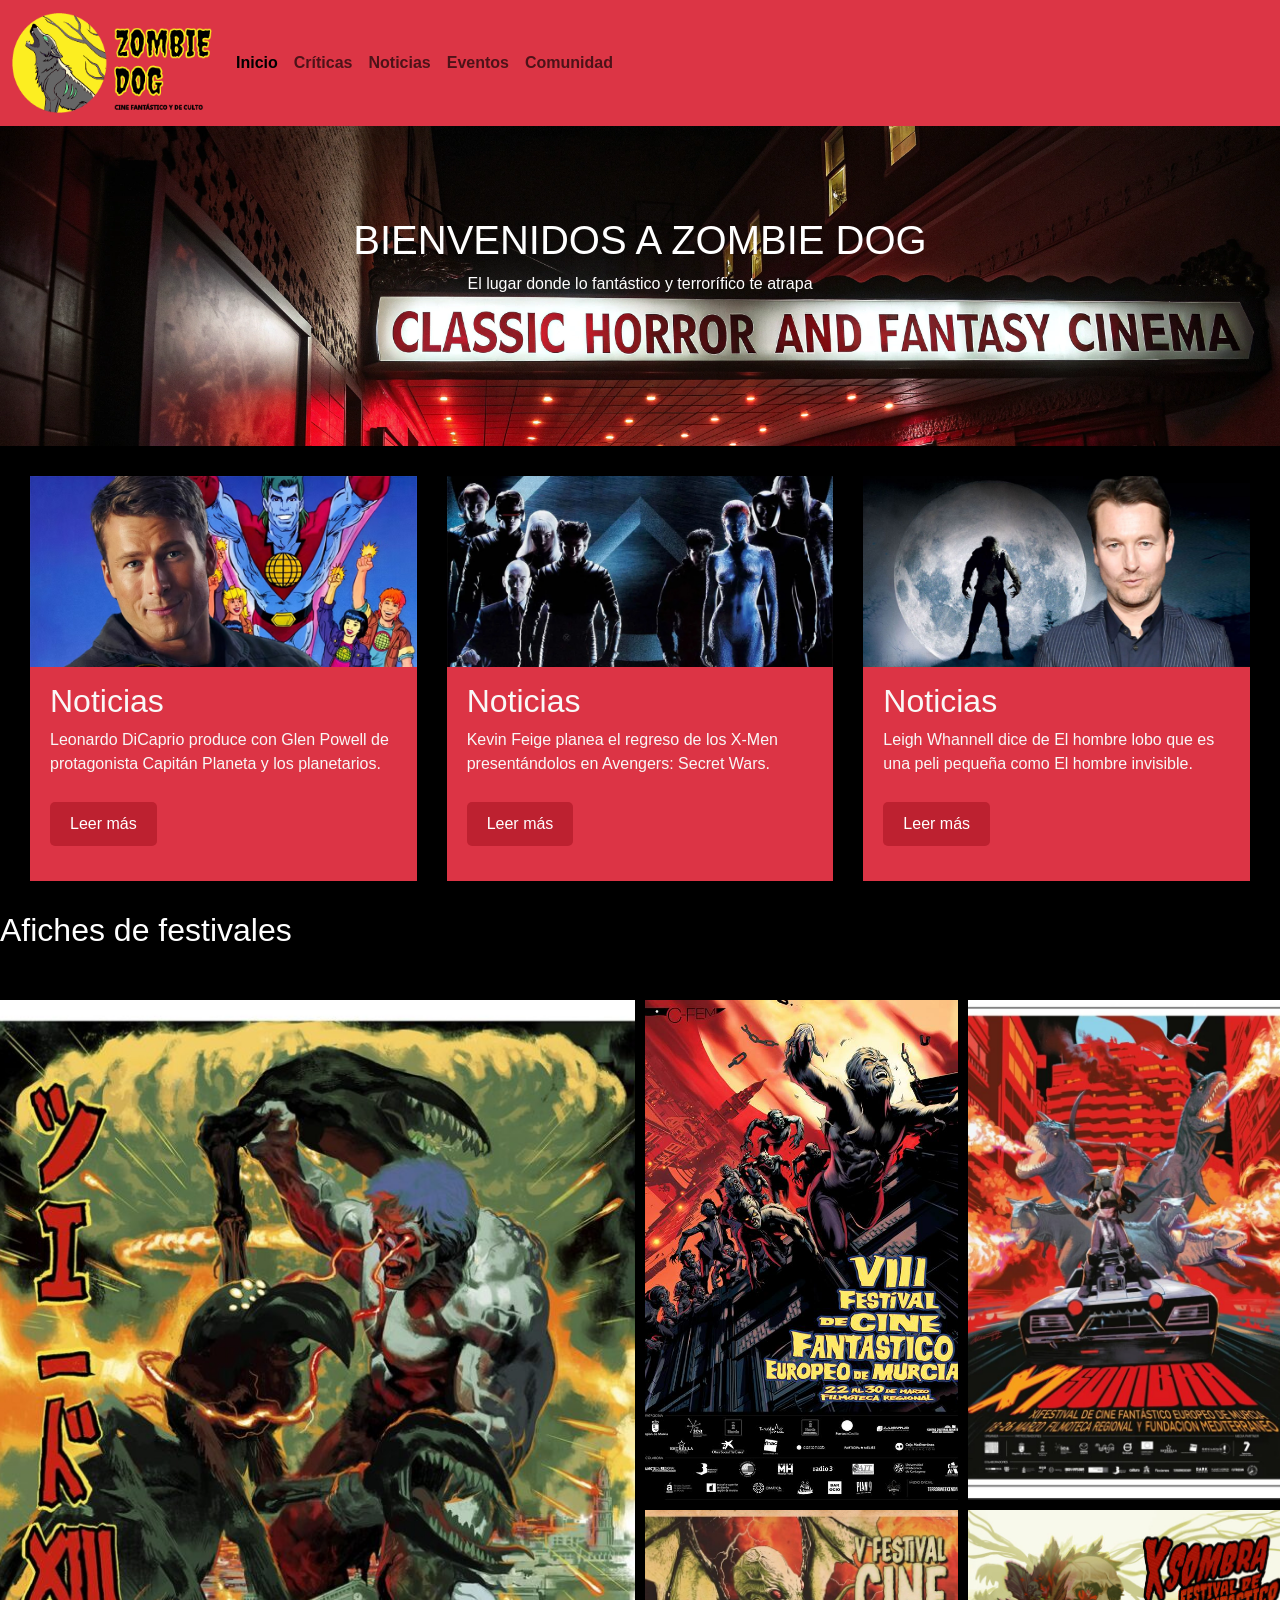
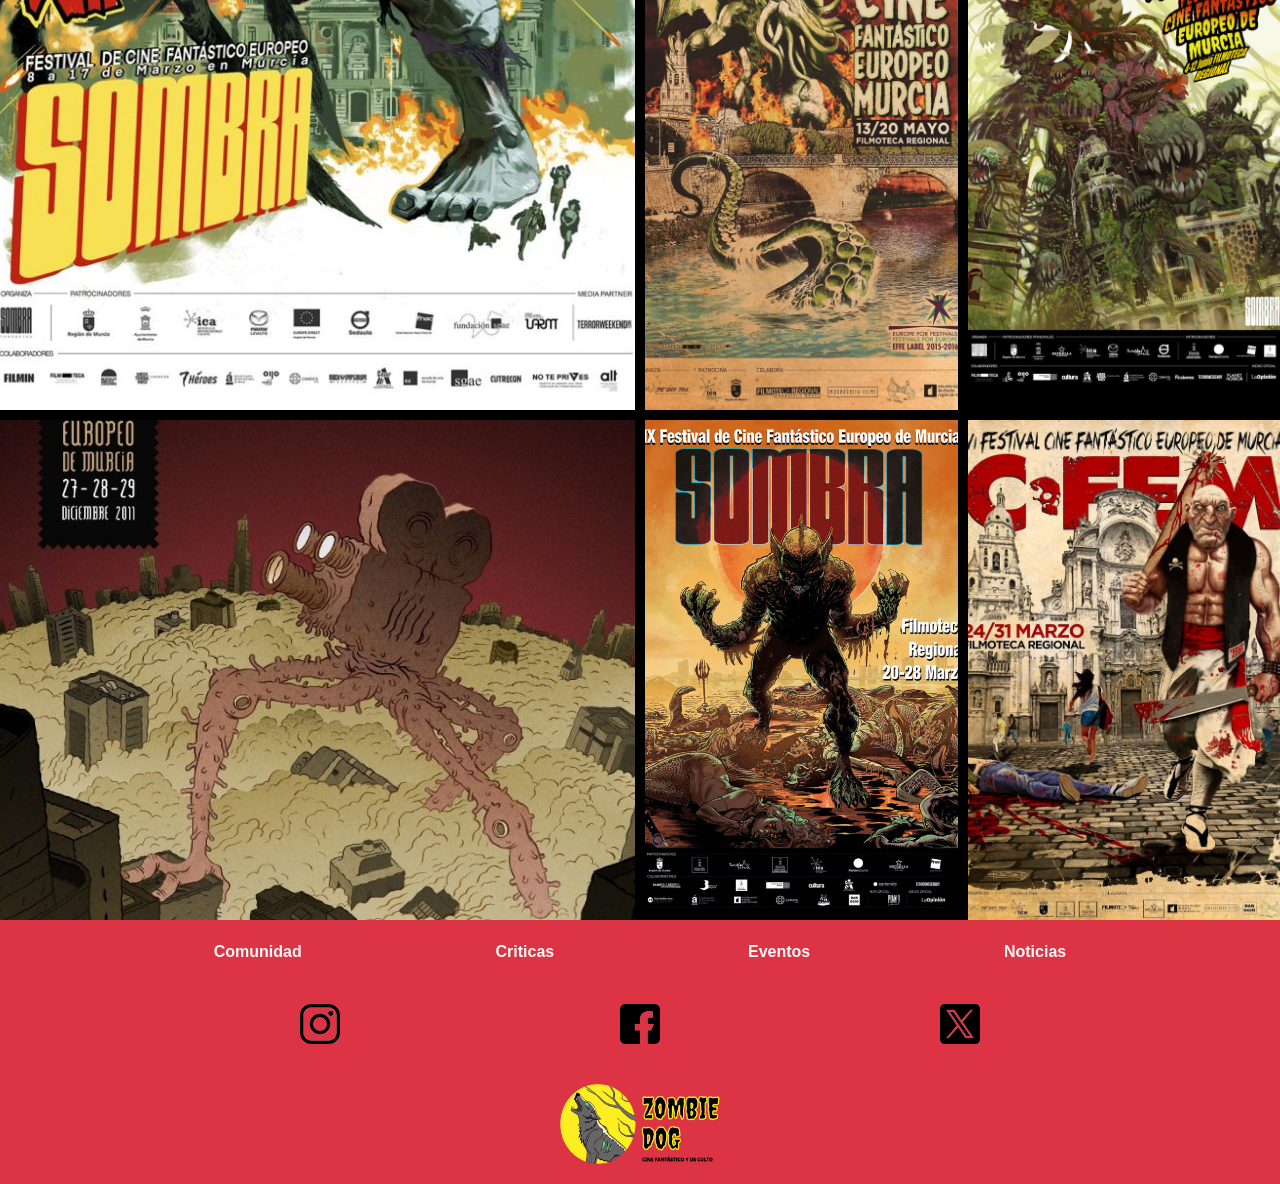
<file: index.html>
<!DOCTYPE html>
<html lang="en">
<head>
    <meta charset="UTF-8">
    <meta name="viewport" content="width=device-width, initial-scale=1.0">
    <meta name="description" content="Explora lo mejor del cine bizarro y de terror con análisis, curiosidades y reseñas de películas extremas, gore, exploitation y más. ¡Bienvenido al lado oscuro del cine!">
    <meta name="keywords" content="cine bizarro, cine de terror, películas extremas, cine gore, horror, exploitation, slasher, cine serie B, cine de culto, cine experimental, horror cósmico, películas perturbadoras, cine splatter, monstruos, cine de terror independiente">
    <title>zombie dog donde el cine te atrapa</title>
    <link rel="icon" href="./images/favicon.png" type="image/x-icon">
    <link href="https://cdn.jsdelivr.net/npm/bootstrap@5.3.3/dist/css/bootstrap.min.css" rel="stylesheet" integrity="sha384-QWTKZyjpPEjISv5WaRU9OFeRpok6YctnYmDr5pNlyT2bRjXh0JMhjY6hW+ALEwIH" crossorigin="anonymous">
    <link rel="stylesheet" href="./styles/styles.css">
</head>
<body>
    <header>
        <nav class="navbar navbar-expand-lg bg-danger">
            <div class="container-fluid">
            <a class="navbar-brand" href="#"><img src="./images/logo.png" alt="" class="logo"></a>
            <button class="navbar-toggler" type="button" data-bs-toggle="collapse" data-bs-target="#navbarSupportedContent"
                aria-controls="navbarSupportedContent" aria-expanded="false" aria-label="Toggle navigation">
                <span class="navbar-toggler-icon"></span>
            </button>
            <div class="collapse navbar-collapse" id="navbarSupportedContent">
                <ul class="navbar-nav me-auto mb-2 mb-lg-0">
                    <li class="nav-item">
                        <a class="nav-link active" aria-current="page" href="./index.html">Inicio</a>
                    </li>
                    <li class="nav-item">
                        <a class="nav-link" href="./pages/criticas.html">Críticas</a>
                    </li>
                    <li class="nav-item">
                        <a class="nav-link" href="./pages/noticias.html">Noticias</a>
                    </li>
                    <li class="nav-item">
                        <a class="nav-link" href="./pages/eventos.html">Eventos</a>
                    </li>
                    <li class="nav-item">
                        <a class="nav-link" href="./pages/comunidad.html">Comunidad</a>
                    </li>
                </ul>
            </div>
            </div>
            </nav>
    </header>
    <main>
        <section class="hero">
            <h1>BIENVENIDOS A ZOMBIE DOG</h1>
            <p>El lugar donde lo fantástico y terrorífico te atrapa</p>
        </section>
        <section class="tarjetas">
            <div class="targ">
                <img class="tarjeta-estreno" src="./images/captainplanet.jpg" alt="Noticias">
                <div class="informacion">
                    <h2 class="tarjeta-titulo">Noticias</h2>
                    <p class="tarjeta-texto">Leonardo DiCaprio produce con Glen Powell de protagonista Capitán Planeta
                        y los planetarios.</p>
                    <a href="./pages/noticias.html#ntc1">
                        <button class="tarjeta-boton">Leer más</button>
                    </a>
                </div>
            </div>

            <div class="targ">
                <img class="tarjeta-estreno" src="./images/xmen.jpg" alt="estrenos">
                <div class="informacion">
                    <h2 class="tarjeta-titulo">Noticias</h2>
                    <p class="tarjeta-texto">Kevin Feige planea el regreso de los X-Men presentándolos en Avengers:
                        Secret Wars.</p>
                    <a href="./pages/noticias.html#ntc2">
                        <button class="tarjeta-boton">Leer más</button>
                    </a>
                </div>
            </div>

            <div class="targ">
                <img class="tarjeta-estreno" src="./images/hombrelobo.jpg" alt="estrenos">
                <div class="informacion">
                    <h2 class="tarjeta-titulo">Noticias</h2>
                    <p class="tarjeta-texto">Leigh Whannell dice de El hombre lobo que es una peli pequeña como El
                        hombre invisible.</p>
                    <a href="./pages/noticias.html#ntc3">
                        <button class="tarjeta-boton">Leer más</button>
                    </a>
                </div>
            </div>
        </section>

        <section class="titulo-gal">
            <H2>Afiches de festivales</H2>
        </section>
        <section class="grid-container">
            <div class="grid-item img-1">
                <img src="./images/hormiga.jpg" alt="coliseo">
            </div>
            <div class="grid-item img-2">
                <img src="./images/lobos.jpg" alt="lobos">
            </div>
            <div class="grid-item img-3">
                <img src="./images/sombra.jpeg" alt="sombra">
            </div>
            <div class="grid-item img-4">
                <img src="./images/ktullu.jpg" alt="ktullu">
            </div>
            <div class="grid-item img-5">
                <img src="./images/planta.jpg" alt="planta">
            </div>
            <div class="grid-item img-6">
                <img src="./images/camara.jpg" alt="camara">
            </div>
            <div class="grid-item img-7">
                <img src="./images/reptil.jpg" alt="reptil">
            </div>
            <div class="grid-item img-8">
                <img src="./images/ogro.jpeg" alt="ogro">
            </div>
            </section>
    </main>
    <footer class="footer">
        <div class="footer-container">      
            <div class="footer-pages">
                <a href="./pages/comunidad.html">Comunidad</a>
                <a href="./pages/criticas.html">Criticas</a>
                <a href="./pages/eventos.html">Eventos</a>
                <a href="./pages/noticias.html">Noticias</a>
            </div>
            <div class="redes">
                <a href="https://www.instagram.com/" target="_blank"><img class="logoinsta" src="./images/instagram.png" alt="instagram"></a>
                <a href="https://www.facebook.com/" target="_blank"><img class="logoface" src="./images/face.png" alt="facebook"></a>
                <a href="https://x.com/" target="_blank"><img class="logotwit" src="./images/twitter.png" alt="X"></a>
            </div>
            <div class="footer-logo">
                <img class="logofooter" src="./images/logo.png" alt="logo zombie dog">
            </div>
        </div>
    </footer>
    <script src="https://cdn.jsdelivr.net/npm/bootstrap@5.3.3/dist/js/bootstrap.bundle.min.js" integrity="sha384-YvpcrYf0tY3lHB60NNkmXc5s9fDVZLESaAA55NDzOxhy9GkcIdslK1eN7N6jIeHz" crossorigin="anonymous"></script>   
</body>
</html>
</file>
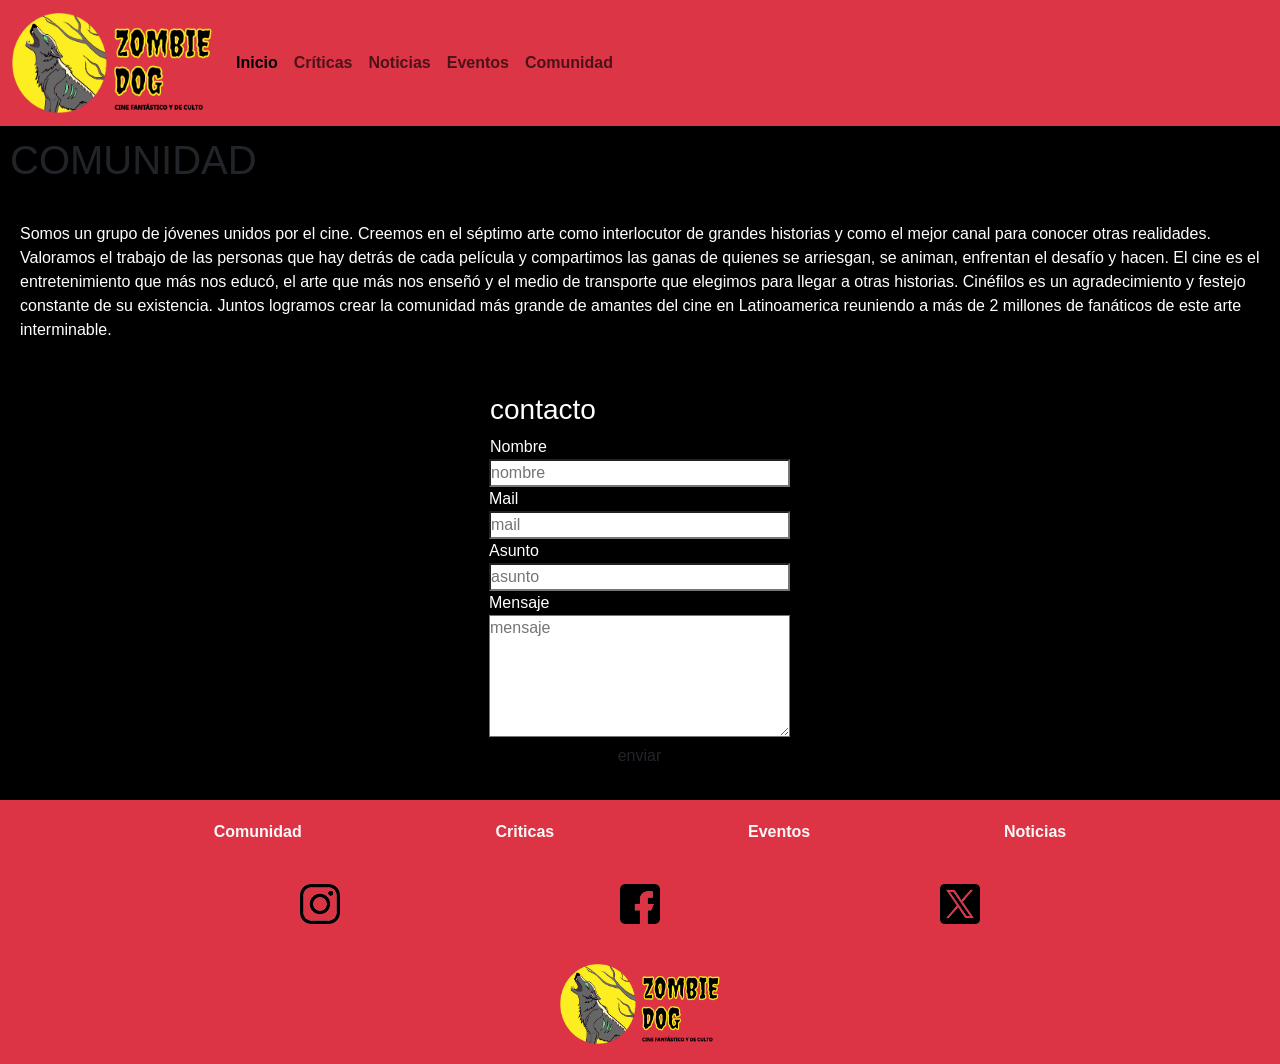
<file: pages/comunidad.html>
<!DOCTYPE html>
<html lang="en">
<head>
    <meta charset="UTF-8">
    <meta name="viewport" content="width=device-width, initial-scale=1.0">
    <meta name="description" content="Explora lo mejor del cine bizarro y de terror con análisis, curiosidades y reseñas de películas extremas, gore, exploitation y más. ¡Bienvenido al lado oscuro del cine!">
    <meta name="keywords" content="cine bizarro, cine de terror, películas extremas, cine gore, horror, exploitation, slasher, cine serie B, cine de culto, cine experimental, horror cósmico, películas perturbadoras, cine splatter, monstruos, cine de terror independiente">
    <title>zombie dog donde el cine te atrapa</title>
    <link rel="icon" href="../images/favicon.png" type="image/x-icon">
    <link href="https://cdn.jsdelivr.net/npm/bootstrap@5.3.3/dist/css/bootstrap.min.css" rel="stylesheet" integrity="sha384-QWTKZyjpPEjISv5WaRU9OFeRpok6YctnYmDr5pNlyT2bRjXh0JMhjY6hW+ALEwIH" crossorigin="anonymous">
    <link rel="stylesheet" href="../styles/styles.css">
</head>
<body>
    <header>
        <nav class="navbar navbar-expand-lg bg-danger">
            <div class="container-fluid">
            <a class="navbar-brand" href="#"><img src="../images/logo.png" alt="" class="logo"></a>
            <button class="navbar-toggler" type="button" data-bs-toggle="collapse" data-bs-target="#navbarSupportedContent"
                aria-controls="navbarSupportedContent" aria-expanded="false" aria-label="Toggle navigation">
                <span class="navbar-toggler-icon"></span>
            </button>
            <div class="collapse navbar-collapse" id="navbarSupportedContent">
                <ul class="navbar-nav me-auto mb-2 mb-lg-0">
                    <li class="nav-item">
                        <a class="nav-link active" aria-current="page" href="../index.html">Inicio</a>
                    </li>
                    <li class="nav-item">
                        <a class="nav-link" href="../pages/criticas.html">Críticas</a>
                    </li>
                    <li class="nav-item">
                        <a class="nav-link" href="../pages/noticias.html">Noticias</a>
                    </li>
                    <li class="nav-item">
                        <a class="nav-link" href="../pages/eventos.html">Eventos</a>
                    </li>
                    <li class="nav-item">
                        <a class="nav-link" href="../pages/comunidad.html">Comunidad</a>
                    </li>
            </div>
            </div>
            </nav>
    </header>
    <main>
        <section class="titulo-comunidad">
            <h1>COMUNIDAD</h1>
        </section>
        <section class="parrafo-comunidad">
            <p>Somos un grupo de jóvenes unidos por el cine.

                Creemos en el séptimo arte como interlocutor de grandes historias y como el mejor canal para conocer otras realidades. Valoramos el trabajo de las personas que hay detrás de cada película y compartimos las ganas de quienes se arriesgan, se animan, enfrentan el desafío y hacen.
                
                El cine es el entretenimiento que más nos educó, el arte que más nos enseñó y el medio de transporte que elegimos para llegar a otras historias.
                
                Cinéfilos es un agradecimiento y festejo constante de su existencia. Juntos logramos crear la comunidad más grande de amantes del cine en Latinoamerica reuniendo a más de 2 millones de fanáticos de este arte interminable.</p>
        </section>
        <section class="form-container">
            <div class="form">
                <form>
                    <h3>contacto</h3>
                    <div class="input-group">
                        <label for="Name">Nombre</label>
                        <input type="text" name="name" id="name" placeholder="nombre">
                        <label for="Mail">Mail</label>
                        <input type="mail" name="mail" id="mail" placeholder="mail">
                        <label for="Asunto">Asunto</label>
                        <input type="asunto" name="asunto" id="asunto" placeholder="asunto">
                        <label for="message">Mensaje</label>
                        <textarea name="message" id="message" cols="30" rows="5" placeholder="mensaje"></textarea>
                        <input class="btn" type="submit" value="enviar">
                    </div>
                </form>
            </div>
        </section>
        
    </main>
    <footer class="footer">
        <div class="footer-container">      
            <div class="footer-pages">
                <a href="../pages/comunidad.html">Comunidad</a>
                <a href="../pages/criticas.html">Criticas</a>
                <a href="../pages/eventos.html">Eventos</a>
                <a href="../pages/noticias.html">Noticias</a>
            </div>
            <div class="redes">
                <a href="https://www.instagram.com/" target="_blank"><img class="logoinsta" src="../images/instagram.png" alt="instagram"></a>
                <a href="https://www.facebook.com/" target="_blank"><img class="logoface" src="../images/face.png" alt="facebook"></a>
                <a href="https://x.com/" target="_blank"><img class="logotwit" src="../images/twitter.png" alt="X"></a>
            </div>
            <div class="footer-logo">
                <img class="logofooter" src="../images/logo.png" alt="logo zombie dog">
            </div>
        </div>
    </footer>
    <script src="https://cdn.jsdelivr.net/npm/bootstrap@5.3.3/dist/js/bootstrap.bundle.min.js" integrity="sha384-YvpcrYf0tY3lHB60NNkmXc5s9fDVZLESaAA55NDzOxhy9GkcIdslK1eN7N6jIeHz" crossorigin="anonymous"></script>
</body>
</html>
</file>
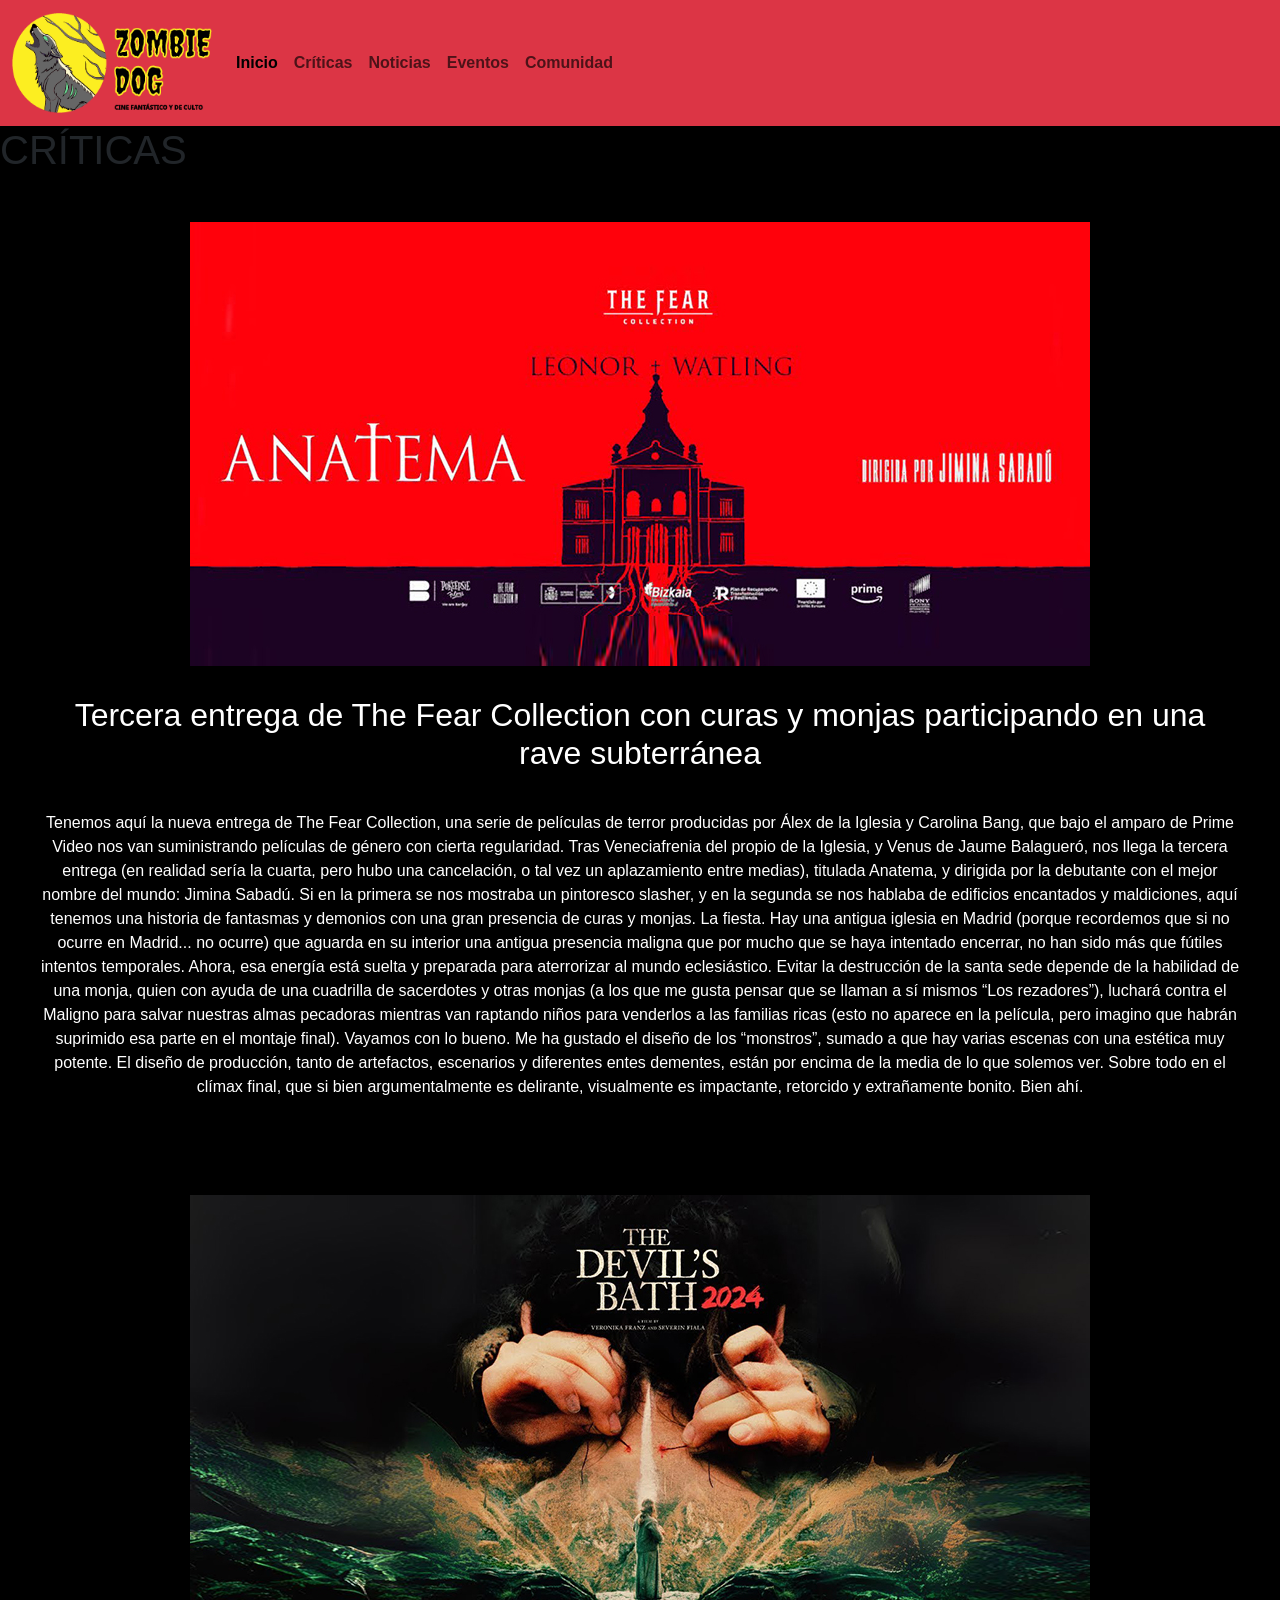
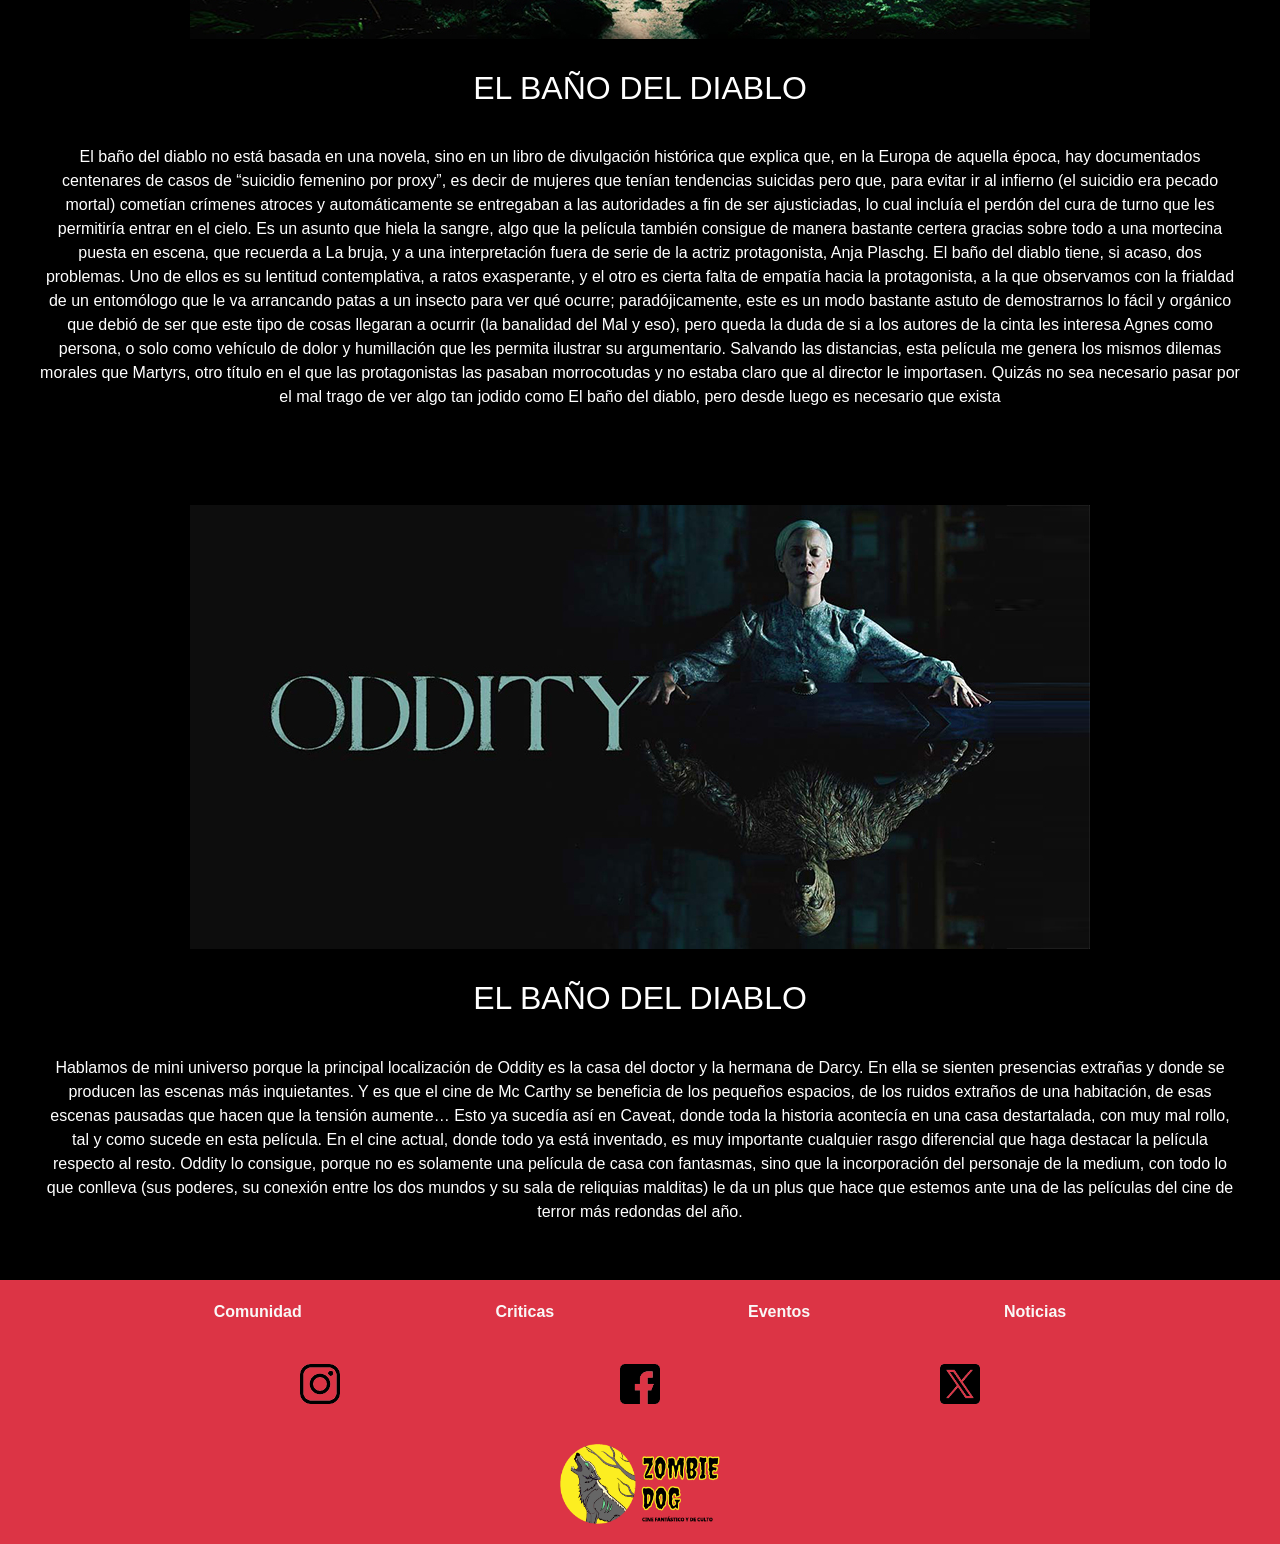
<file: pages/criticas.html>
<!DOCTYPE html>
<html lang="en">
<head>
    <meta charset="UTF-8">
    <meta name="viewport" content="width=device-width, initial-scale=1.0">
    <meta name="description" content="Explora lo mejor del cine bizarro y de terror con análisis, curiosidades y reseñas de películas extremas, gore, exploitation y más. ¡Bienvenido al lado oscuro del cine!">
    <meta name="keywords" content="cine bizarro, cine de terror, películas extremas, cine gore, horror, exploitation, slasher, cine serie B, cine de culto, cine experimental, horror cósmico, películas perturbadoras, cine splatter, monstruos, cine de terror independiente">
    <title>zombie dog donde el cine te atrapa</title>
    <link rel="icon" href="../images/favicon.png" type="image/x-icon">
    <link href="https://cdn.jsdelivr.net/npm/bootstrap@5.3.3/dist/css/bootstrap.min.css" rel="stylesheet" integrity="sha384-QWTKZyjpPEjISv5WaRU9OFeRpok6YctnYmDr5pNlyT2bRjXh0JMhjY6hW+ALEwIH" crossorigin="anonymous">
    <link rel="stylesheet" href="../styles/styles.css">
</head>
<body>
    <header>
        <nav class="navbar navbar-expand-lg bg-danger">
            <div class="container-fluid">
            <a class="navbar-brand" href="#"><img src="../images/logo.png" alt="" class="logo"></a>
            <button class="navbar-toggler" type="button" data-bs-toggle="collapse" data-bs-target="#navbarSupportedContent"
                aria-controls="navbarSupportedContent" aria-expanded="false" aria-label="Toggle navigation">
                <span class="navbar-toggler-icon"></span>
            </button>
            <div class="collapse navbar-collapse" id="navbarSupportedContent">
                <ul class="navbar-nav me-auto mb-2 mb-lg-0">
                    <li class="nav-item">
                        <a class="nav-link active" aria-current="page" href="../index.html">Inicio</a>
                    </li>
                    <li class="nav-item">
                        <a class="nav-link" href="./pages/criticas.html">Críticas</a>
                    </li>
                    <li class="nav-item">
                        <a class="nav-link" href="../pages/noticias.html">Noticias</a>
                    </li>
                    <li class="nav-item">
                        <a class="nav-link" href="../pages/eventos.html">Eventos</a>
                    </li>
                    <li class="nav-item">
                        <a class="nav-link" href="../pages/comunidad.html">Comunidad</a>
                    </li>
            </div>
            </div>
            </nav>
    </header>
    <main>
        <h1>CRÍTICAS</h1>
        <section class="anatema">
            <div>
                <img class="img-anatema" src="../images/anatema.jpg" alt="anatema">
                <h2 class="titulo-anatema">Tercera entrega de The Fear Collection con curas y monjas participando en una rave subterránea</h2>
                <p>Tenemos aquí la nueva entrega de The Fear Collection, una serie de películas de terror producidas por Álex de la Iglesia y Carolina Bang, que bajo el amparo de Prime Video nos van suministrando películas de género con cierta regularidad. Tras Veneciafrenia del propio de la Iglesia, y Venus de Jaume Balagueró, nos llega la tercera entrega (en realidad sería la cuarta, pero hubo una cancelación, o tal vez un aplazamiento entre medias), titulada Anatema, y dirigida por la debutante con el mejor nombre del mundo: Jimina Sabadú. Si en la primera se nos mostraba un pintoresco slasher, y en la segunda se nos hablaba de edificios encantados y maldiciones, aquí tenemos una historia de fantasmas y demonios con una gran presencia de curas y monjas. La fiesta.

                Hay una antigua iglesia en Madrid (porque recordemos que si no ocurre en Madrid... no ocurre) que aguarda en su interior una antigua presencia maligna que por mucho que se haya intentado encerrar, no han sido más que fútiles intentos temporales. Ahora, esa energía está suelta y preparada para aterrorizar al mundo eclesiástico. Evitar la destrucción de la santa sede depende de la habilidad de una monja, quien con ayuda de una cuadrilla de sacerdotes y otras monjas (a los que me gusta pensar que se llaman a sí mismos “Los rezadores”), luchará contra el Maligno para salvar nuestras almas pecadoras mientras van raptando niños para venderlos a las familias ricas (esto no aparece en la película, pero imagino que habrán suprimido esa parte en el montaje final).
                
                Vayamos con lo bueno. Me ha gustado el diseño de los “monstros”, sumado a que hay varias escenas con una estética muy potente. El diseño de producción, tanto de artefactos, escenarios y diferentes entes dementes, están por encima de la media de lo que solemos ver. Sobre todo en el clímax final, que si bien argumentalmente es delirante, visualmente es impactante, retorcido y extrañamente bonito. Bien ahí.</p>
            </div>
        </section>
        <section class="devil-bath">
            <div>
                <img src="../images/bañodiablo.jpg" alt="devil-bath">
                <h2 class="titulo-devil">EL BAÑO DEL DIABLO</h2>
                <p>El baño del diablo no está basada en una novela, sino en un libro de divulgación histórica que explica que, en la Europa de aquella época, hay documentados centenares de casos de “suicidio femenino por proxy”, es decir de mujeres que tenían tendencias suicidas pero que, para evitar ir al infierno (el suicidio era pecado mortal) cometían crímenes atroces y automáticamente se entregaban a las autoridades a fin de ser ajusticiadas, lo cual incluía el perdón del cura de turno que les permitiría entrar en el cielo. Es un asunto que hiela la sangre, algo que la película también consigue de manera bastante certera gracias sobre todo a una mortecina puesta en escena, que recuerda a La bruja, y a una interpretación fuera de serie de la actriz protagonista, Anja Plaschg.

                El baño del diablo tiene, si acaso, dos problemas. Uno de ellos es su lentitud contemplativa, a ratos exasperante, y el otro es cierta falta de empatía hacia la protagonista, a la que observamos con la frialdad de un entomólogo que le va arrancando patas a un insecto para ver qué ocurre; paradójicamente, este es un modo bastante astuto de demostrarnos lo fácil y orgánico que debió de ser que este tipo de cosas llegaran a ocurrir (la banalidad del Mal y eso), pero queda la duda de si a los autores de la cinta les interesa Agnes como persona, o solo como vehículo de dolor y humillación que les permita ilustrar su argumentario. Salvando las distancias, esta película me genera los mismos dilemas morales que Martyrs, otro título en el que las protagonistas las pasaban morrocotudas y no estaba claro que al director le importasen. Quizás no sea necesario pasar por el mal trago de ver algo tan jodido como El baño del diablo, pero desde luego es necesario que exista</p>
            </div>
        </section>
        <section class="oddity">
            <div>
                <img src="../images/oddity.jpg" alt="oddity">
                <h2 class="titulo-oddity">EL BAÑO DEL DIABLO</h2>
                <p>Hablamos de mini universo porque la principal localización de Oddity es la casa del doctor y la hermana de Darcy. En ella se sienten presencias extrañas y donde se producen las escenas más inquietantes. Y es que el cine de Mc Carthy se beneficia de los pequeños espacios, de los ruidos extraños de una habitación, de esas escenas pausadas que hacen que la tensión aumente… Esto ya sucedía así en Caveat, donde toda la historia acontecía en una casa destartalada, con muy mal rollo, tal y como sucede en esta película.

                    En el cine actual, donde todo ya está inventado, es muy importante cualquier rasgo diferencial que haga destacar la película respecto al resto. Oddity lo consigue, porque no es solamente una película de casa con fantasmas, sino que la incorporación del personaje de la medium, con todo lo que conlleva (sus poderes, su conexión entre los dos mundos y su sala de reliquias malditas) le da un plus que hace que estemos ante una de las películas del cine de terror más redondas del año.</p>
            </div>
        </section>
        
        
    </main>
    <footer class="footer">
        <div class="footer-container">      
            <div class="footer-pages">
                <a href="">Comunidad</a>
                <a href="">Criticas</a>
                <a href="">Eventos</a>
                <a href="">Noticias</a>
            </div>
            <div class="redes">
                <a href="https://www.instagram.com/" target="_blank"><img class="logoinsta" src="../images/instagram.png" alt="instagram"></a>
                <a href="https://www.facebook.com/" target="_blank"><img class="logoface" src="../images/face.png" alt="facebook"></a>
                <a href="https://x.com/" target="_blank"><img class="logotwit" src="../images/twitter.png" alt="X"></a>
            </div>
            <div class="footer-logo">
                <img class="logofooter" src="../images/logo.png" alt="logo zombie dog">
            </div>
        </div>
    </footer>
    <script src="https://cdn.jsdelivr.net/npm/bootstrap@5.3.3/dist/js/bootstrap.bundle.min.js" integrity="sha384-YvpcrYf0tY3lHB60NNkmXc5s9fDVZLESaAA55NDzOxhy9GkcIdslK1eN7N6jIeHz" crossorigin="anonymous"></script>
</body>
</html>
</file>
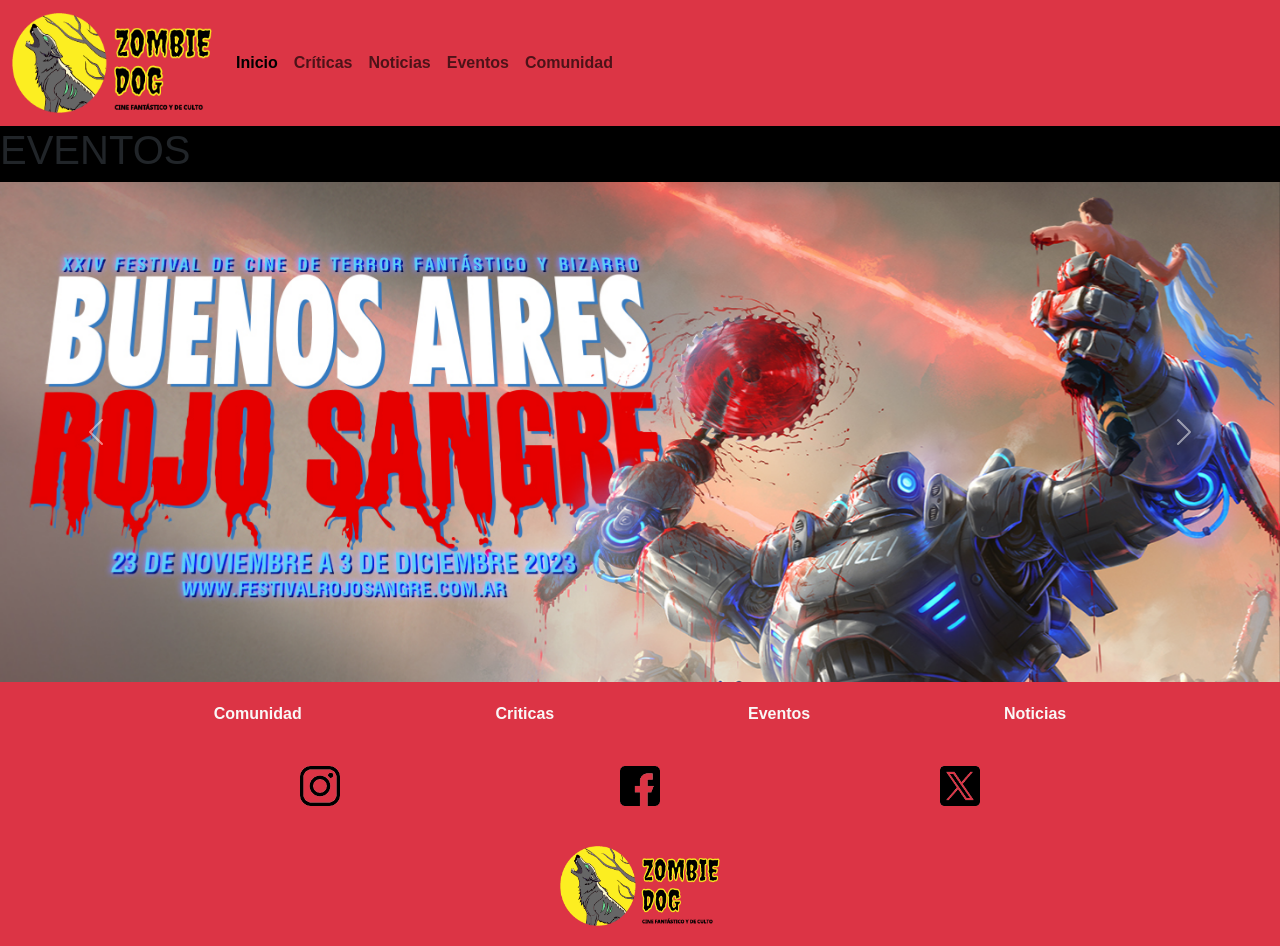
<file: pages/eventos.html>
<!DOCTYPE html>
<html lang="en">
<head>
    <meta charset="UTF-8">
    <meta name="viewport" content="width=device-width, initial-scale=1.0">
    <meta name="description" content="Explora lo mejor del cine bizarro y de terror con análisis, curiosidades y reseñas de películas extremas, gore, exploitation y más. ¡Bienvenido al lado oscuro del cine!">
    <meta name="keywords" content="cine bizarro, cine de terror, películas extremas, cine gore, horror, exploitation, slasher, cine serie B, cine de culto, cine experimental, horror cósmico, películas perturbadoras, cine splatter, monstruos, cine de terror independiente">
    <title>zombie dog donde el cine te atrapa</title>
    <link rel="icon" href="../images/favicon.png" type="image/x-icon">
    <link href="https://cdn.jsdelivr.net/npm/bootstrap@5.3.3/dist/css/bootstrap.min.css" rel="stylesheet" integrity="sha384-QWTKZyjpPEjISv5WaRU9OFeRpok6YctnYmDr5pNlyT2bRjXh0JMhjY6hW+ALEwIH" crossorigin="anonymous">
    <link rel="stylesheet" href="../styles/styles.css">
</head>
<body>
    <header>
        <nav class="navbar navbar-expand-lg bg-danger">
            <div class="container-fluid">
            <a class="navbar-brand" href="#"><img src="../images/logo.png" alt="" class="logo"></a>
            <button class="navbar-toggler" type="button" data-bs-toggle="collapse" data-bs-target="#navbarSupportedContent"
                aria-controls="navbarSupportedContent" aria-expanded="false" aria-label="Toggle navigation">
                <span class="navbar-toggler-icon"></span>
            </button>
            <div class="collapse navbar-collapse" id="navbarSupportedContent">
                <ul class="navbar-nav me-auto mb-2 mb-lg-0">
                    <li class="nav-item">
                        <a class="nav-link active" aria-current="page" href="../index.html">Inicio</a>
                    </li>
                    <li class="nav-item">
                        <a class="nav-link" href="../pages/criticas.html">Críticas</a>
                    </li>
                    <li class="nav-item">
                        <a class="nav-link" href="../pages/noticias.html">Noticias</a>
                    </li>
                    <li class="nav-item">
                        <a class="nav-link" href="../pages/eventos.html">Eventos</a>
                    </li>
                    <li class="nav-item">
                        <a class="nav-link" href="../pages/comunidad.html">Comunidad</a>
                    </li>
            </div>
            </div>
            </nav>
    </header>
    <main>
        <section>
            <h1>EVENTOS</h1>
            <div id="carouselExample" class="carousel slide">
                <div class="carousel-inner">
                <div class="carousel-item active">
                    <img src="../images/bannerbsas1.jpg" class="d-block w-100" alt="bsas-rojo">
                </div>
                <div class="carousel-item">
                    <img src="../images/bannertanque.jpg" class="d-block w-100" alt="banner-tanque">
                </div>
                <div class="carousel-item">
                    <img src="../images/bannervista.jpg" class="d-block w-100" alt="banner-vista">
                </div>
                </div>
                <button class="carousel-control-prev" type="button" data-bs-target="#carouselExample" data-bs-slide="prev">
                    <span class="carousel-control-prev-icon" aria-hidden="true"></span>
                    <span class="visually-hidden">Previous</span>
                </button>
                <button class="carousel-control-next" type="button" data-bs-target="#carouselExample" data-bs-slide="next">
                    <span class="carousel-control-next-icon" aria-hidden="true"></span>
                    <span class="visually-hidden">Next</span>
                </button>
                </div>
        </section>
    </main>
    <footer class="footer">
        <div class="footer-container">      
            <div class="footer-pages">
                <a href="">Comunidad</a>
                <a href="">Criticas</a>
                <a href="">Eventos</a>
                <a href="">Noticias</a>
            </div>
            <div class="redes">
                <a href="https://www.instagram.com/" target="_blank"><img class="logoinsta" src="../images/instagram.png" alt="instagram"></a>
                <a href="https://www.facebook.com/" target="_blank"><img class="logoface" src="../images/face.png" alt="facebook"></a>
                <a href="https://x.com/" target="_blank"><img class="logotwit" src="../images/twitter.png" alt="X"></a>
            </div>
            <div class="footer-logo">
                <img class="logofooter" src="../images/logo.png" alt="logo zombie dog">
            </div>
        </div>
    </footer>
    <script src="https://cdn.jsdelivr.net/npm/bootstrap@5.3.3/dist/js/bootstrap.bundle.min.js" integrity="sha384-YvpcrYf0tY3lHB60NNkmXc5s9fDVZLESaAA55NDzOxhy9GkcIdslK1eN7N6jIeHz" crossorigin="anonymous"></script>
</body>
</html>
</file>
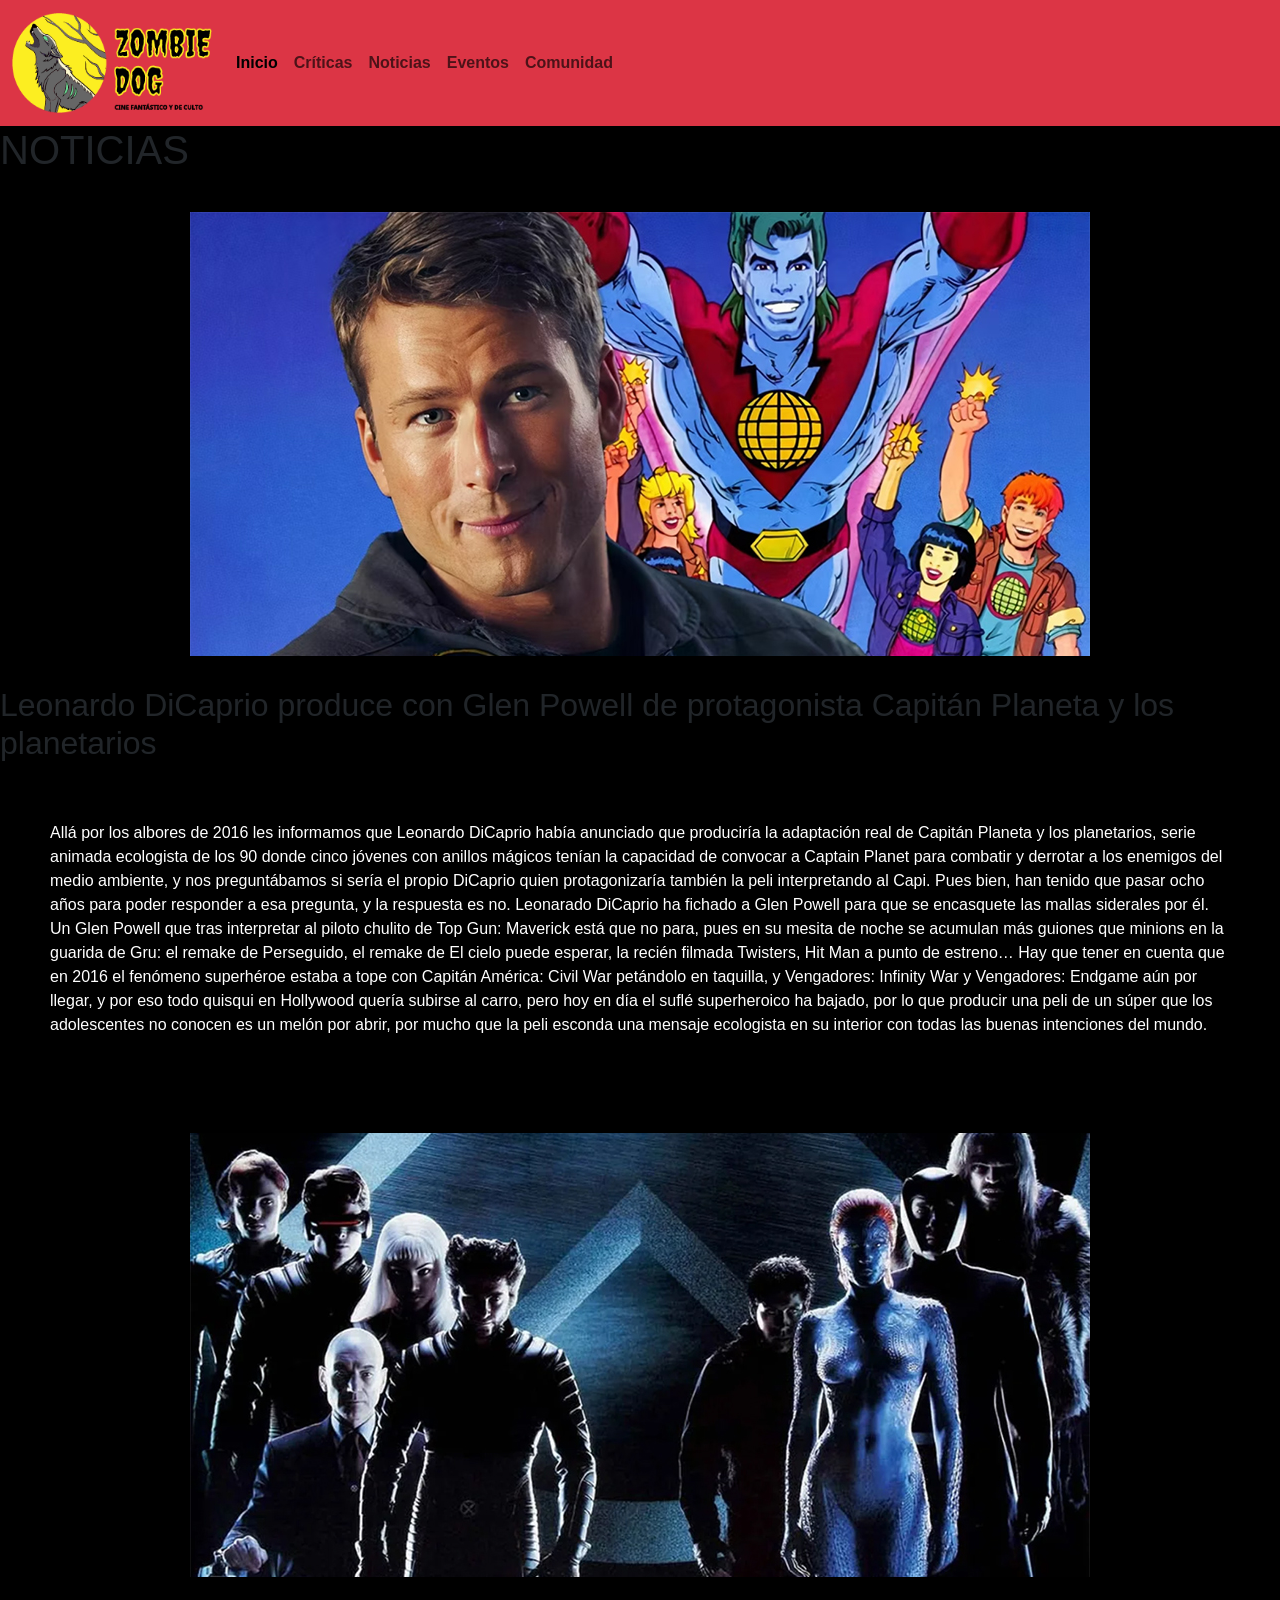
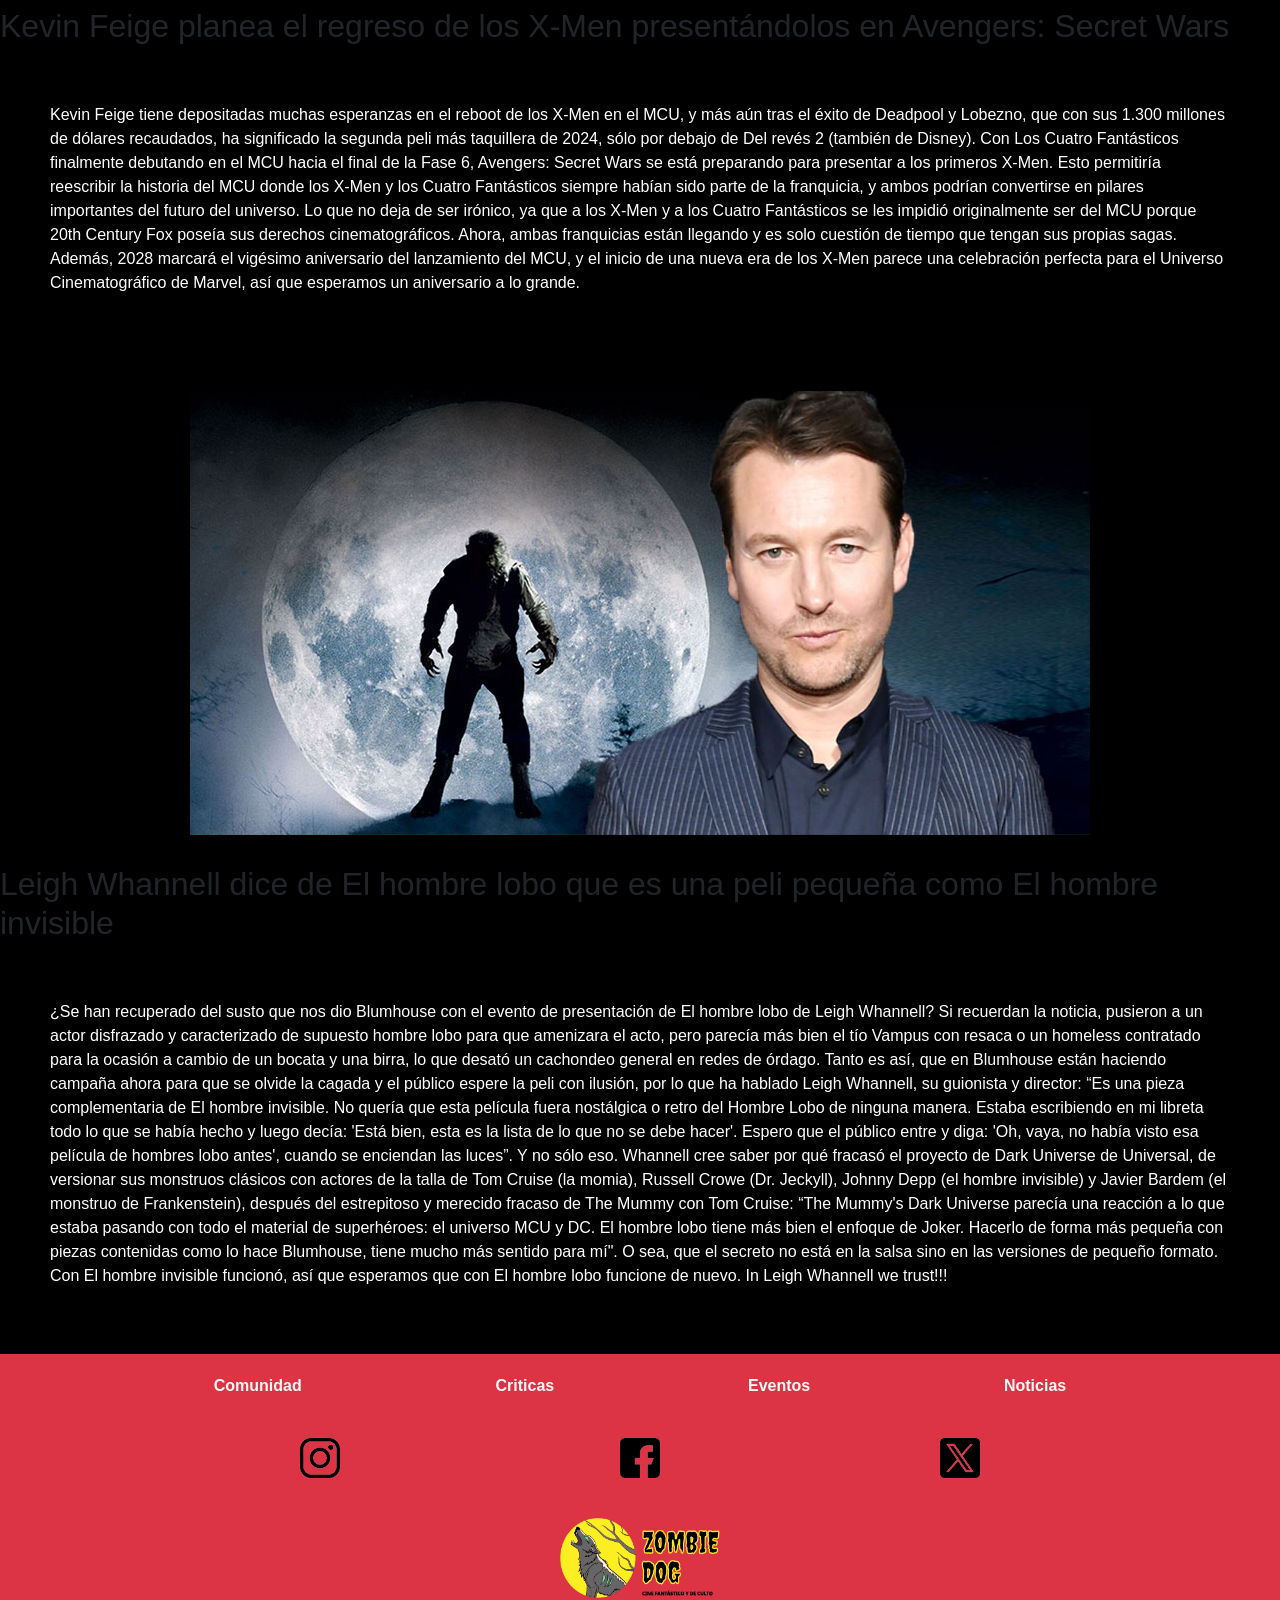
<file: pages/noticias.html>
<!DOCTYPE html>
<html lang="en">
<head>
    <meta charset="UTF-8">
    <meta name="viewport" content="width=device-width, initial-scale=1.0">
    <meta name="description" content="Explora lo mejor del cine bizarro y de terror con análisis, curiosidades y reseñas de películas extremas, gore, exploitation y más. ¡Bienvenido al lado oscuro del cine!">
    <meta name="keywords" content="cine bizarro, cine de terror, películas extremas, cine gore, horror, exploitation, slasher, cine serie B, cine de culto, cine experimental, horror cósmico, películas perturbadoras, cine splatter, monstruos, cine de terror independiente">
    <title>zombie dog donde el cine te atrapa</title>
    <link rel="icon" href="../images/favicon.png" type="image/x-icon">
    <link href="https://cdn.jsdelivr.net/npm/bootstrap@5.3.3/dist/css/bootstrap.min.css" rel="stylesheet" integrity="sha384-QWTKZyjpPEjISv5WaRU9OFeRpok6YctnYmDr5pNlyT2bRjXh0JMhjY6hW+ALEwIH" crossorigin="anonymous">
    <link rel="stylesheet" href="../styles/styles.css">
</head>
<body class="body-critic">
    <header>
        <nav class="navbar navbar-expand-lg bg-danger">
            <div class="container-fluid">
            <a class="navbar-brand" href="#"><img src="../images/logo.png" alt="" class="logo"></a>
            <button class="navbar-toggler" type="button" data-bs-toggle="collapse" data-bs-target="#navbarSupportedContent"
                aria-controls="navbarSupportedContent" aria-expanded="false" aria-label="Toggle navigation">
                <span class="navbar-toggler-icon"></span>
            </button>
            <div class="collapse navbar-collapse" id="navbarSupportedContent">
                <ul class="navbar-nav me-auto mb-2 mb-lg-0">
                    <li class="nav-item">
                        <a class="nav-link active" aria-current="page" href="../index.html">Inicio</a>
                    </li>
                    <li class="nav-item">
                        <a class="nav-link" href="../pages/criticas.html">Críticas</a>
                    </li>
                    <li class="nav-item">
                        <a class="nav-link" href="../pages/noticias.html">Noticias</a>
                    </li>
                    <li class="nav-item">
                        <a class="nav-link" href="../pages/eventos.html">Eventos</a>
                    </li>
                    <li class="nav-item">
                        <a class="nav-link" href="../pages/comunidad.html">Comunidad</a>
                    </li>
            </div>
            </div>
            </nav>
    </header>
    <main>
        <h1>NOTICIAS</h1>
        <section class="imagen-capitan" id="ntc1">
            <img src="../images/captainplanet.jpg" alt="capitan-planeta">
        </section>
        <section class="titulo-capitan">
            <h2>Leonardo DiCaprio produce con Glen Powell de protagonista Capitán Planeta y los planetarios</h2>
        </section>
        <section class="parrafo-capitan">
            <p>Allá por los albores de 2016 les informamos que Leonardo DiCaprio había anunciado que produciría la adaptación real de Capitán Planeta y los planetarios, serie animada ecologista de los 90 donde cinco jóvenes con anillos mágicos tenían la capacidad de convocar a Captain Planet para combatir y derrotar a los enemigos del medio ambiente, y nos preguntábamos si sería el propio DiCaprio quien protagonizaría también la peli interpretando al Capi.

                Pues bien, han tenido que pasar ocho años para poder responder a esa pregunta, y la respuesta es no. Leonarado DiCaprio ha fichado a Glen Powell para que se encasquete las mallas siderales por él. Un Glen Powell que tras interpretar al piloto chulito de Top Gun: Maverick está que no para, pues en su mesita de noche se acumulan más guiones que minions en la guarida de Gru: el remake de Perseguido, el remake de El cielo puede esperar, la recién filmada Twisters, Hit Man a punto de estreno…
                
                Hay que tener en cuenta que en 2016 el fenómeno superhéroe estaba a tope con Capitán América: Civil War petándolo en taquilla, y Vengadores: Infinity War y Vengadores: Endgame aún por llegar, y por eso todo quisqui en Hollywood quería subirse al carro, pero hoy en día el suflé superheroico ha bajado, por lo que producir una peli de un súper que los adolescentes no conocen es un melón por abrir, por mucho que la peli esconda una mensaje ecologista en su interior con todas las buenas intenciones del mundo.</p>
        </section>
        <section class="imagen-xmen" id="ntc2">
            <img src="../images/xmen.jpg" alt="xmen">
        </section>
        <section class="titulo-xmen">
            <h2>Kevin Feige planea el regreso de los X-Men presentándolos en Avengers: Secret Wars</h2>
        </section>
        <section class="parrafo-xmen">
            <p>Kevin Feige tiene depositadas muchas esperanzas en el reboot de los X-Men en el MCU, y más aún tras el éxito de Deadpool y Lobezno, que con sus 1.300 millones de dólares recaudados, ha significado la segunda peli más taquillera de 2024, sólo por debajo de Del revés 2 (también de Disney).

                Con Los Cuatro Fantásticos finalmente debutando en el MCU hacia el final de la Fase 6, Avengers: Secret Wars se está preparando para presentar a los primeros X-Men. Esto permitiría reescribir la historia del MCU donde los X-Men y los Cuatro Fantásticos siempre habían sido parte de la franquicia, y ambos podrían convertirse en pilares importantes del futuro del universo. Lo que no deja de ser irónico, ya que a los X-Men y a los Cuatro Fantásticos se les impidió originalmente ser del MCU porque 20th Century Fox poseía sus derechos cinematográficos.
                
                Ahora, ambas franquicias están llegando y es solo cuestión de tiempo que tengan sus propias sagas. Además, 2028 marcará el vigésimo aniversario del lanzamiento del MCU, y el inicio de una nueva era de los X-Men parece una celebración perfecta para el Universo Cinematográfico de Marvel, así que esperamos un aniversario a lo grande.</p>
        </section>
        <section class="imagen-hombrelobo" id="ntc3">
            <img src="../images/hombrelobo.jpg" alt="hombre-lobo">
        </section>
        <section class="titulo-hombrelobo">
            <h2>Leigh Whannell dice de El hombre lobo que es una peli pequeña como El hombre invisible</h2>
        </section>
        <section class="parrafo-hombrelobo">
            <p>¿Se han recuperado del susto que nos dio Blumhouse con el evento de presentación de El hombre lobo de Leigh Whannell? Si recuerdan la noticia, pusieron a un actor disfrazado y caracterizado de supuesto hombre lobo para que amenizara el acto, pero parecía más bien el tío Vampus con resaca o un homeless contratado para la ocasión a cambio de un bocata y una birra, lo que desató un cachondeo general en redes de órdago.

                Tanto es así, que en Blumhouse están haciendo campaña ahora para que se olvide la cagada y el público espere la peli con ilusión, por lo que ha hablado Leigh Whannell, su guionista y director: “Es una pieza complementaria de El hombre invisible. No quería que esta película fuera nostálgica o retro del Hombre Lobo de ninguna manera. Estaba escribiendo en mi libreta todo lo que se había hecho y luego decía: 'Está bien, esta es la lista de lo que no se debe hacer'. Espero que el público entre y diga: 'Oh, vaya, no había visto esa película de hombres lobo antes', cuando se enciendan las luces”.
                
                Y no sólo eso. Whannell cree saber por qué fracasó el proyecto de Dark Universe de Universal, de versionar sus monstruos clásicos con actores de la talla de Tom Cruise (la momia), Russell Crowe (Dr. Jeckyll), Johnny Depp (el hombre invisible) y Javier Bardem (el monstruo de Frankenstein), después del estrepitoso y merecido fracaso de The Mummy con Tom Cruise: “The Mummy's Dark Universe parecía una reacción a lo que estaba pasando con todo el material de superhéroes: el universo MCU y DC. El hombre lobo tiene más bien el enfoque de Joker. Hacerlo de forma más pequeña con piezas contenidas como lo hace Blumhouse, tiene mucho más sentido para mí".
                
                O sea, que el secreto no está en la salsa sino en las versiones de pequeño formato. Con El hombre invisible funcionó, así que esperamos que con El hombre lobo funcione de nuevo. In Leigh Whannell we trust!!!</p>
        </section>
        
    </main>
    <footer class="footer">
        <div class="footer-container">      
            <div class="footer-pages">
                <a href="../pages/comunidad.html">Comunidad</a>
                <a href="../pages/criticas.html">Criticas</a>
                <a href="../pages/eventos.html">Eventos</a>
                <a href="../pages/noticias.html">Noticias</a>
            </div>
            <div class="redes">
                <a href="https://www.instagram.com/" target="_blank"><img class="logoinsta" src="../images/instagram.png" alt="instagram"></a>
                <a href="https://www.facebook.com/" target="_blank"><img class="logoface" src="../images/face.png" alt="facebook"></a>
                <a href="https://x.com/" target="_blank"><img class="logotwit" src="../images/twitter.png" alt="X"></a>
            </div>
            <div class="footer-logo">
                <img class="logofooter" src="../images/logo.png" alt="logo zombie dog">
            </div>
        </div>
    </footer>
    <script src="https://cdn.jsdelivr.net/npm/bootstrap@5.3.3/dist/js/bootstrap.bundle.min.js" integrity="sha384-YvpcrYf0tY3lHB60NNkmXc5s9fDVZLESaAA55NDzOxhy9GkcIdslK1eN7N6jIeHz" crossorigin="anonymous"></script>
</body>
</html>
</file>
<file: styles/styles.css>
* {
  margin: 0;
  padding: 0;
  box-sizing: border-box;
  font-family: "Noto Sans", sans-serif;
}

html {
  scroll-behavior: smooth;
}

body {
  background-color: black;
}

.navbar {
  background-color: #DC3445;
}
.navbar .logo {
  width: 200px;
  height: 100px;
}
.navbar .nav-item {
  font-weight: 600;
}

.hero {
  background-image: url("../images/cinema.png");
  width: 100%;
  height: 320px;
  background-size: cover;
  text-align: center;
  color: white;
  padding: 90px;
}
@media (max-width: 768px) {
  .hero {
    height: 200px;
    font-size: 14px;
    padding: 20px;
    display: flex;
    align-items: center;
    justify-content: center;
  }
}

.tarjetas {
  display: flex;
  padding: 30px;
  gap: 30px;
}
@media (max-width: 768px) {
  .tarjetas {
    flex-direction: column;
    align-items: center;
    gap: 20px;
  }
}
@media (max-width: 1024px) {
  .tarjetas {
    flex-wrap: wrap;
    justify-content: center;
  }
}
.tarjetas .targ {
  background-color: #DC3445;
  color: #f9f8f7;
  display: flex;
  flex-direction: column;
  gap: 15px;
  padding-bottom: 15px;
}
.tarjetas .targ .tarjeta-estreno {
  max-width: 100%;
}
.tarjetas .targ .informacion {
  padding: 0 20px 20px 20px;
}
.tarjetas .targ .tarjeta-boton {
  margin-top: 10px;
  padding: 10px 20px;
  border-radius: 5px;
  background-color: #bd2130;
  color: white;
  border: none;
  cursor: pointer;
  transition: background-color 0.3s ease;
}
.tarjetas .targ .tarjeta-boton:hover {
  background-color: #911925;
}

.titulo-gal {
  color: white;
}

.grid-container {
  width: 100%;
  margin-top: 50px;
  display: grid;
  grid-template-columns: repeat(4, 1fr);
  grid-auto-rows: 500px;
  gap: 10px;
}
@media (max-width: 1024px) {
  .grid-container {
    grid-template-columns: repeat(3, 1fr);
    grid-auto-rows: 300px;
  }
}
@media (max-width: 768px) {
  .grid-container {
    grid-template-columns: repeat(2, 1fr);
    grid-auto-rows: 200px;
  }
}
.grid-container .grid-item img {
  width: 100%;
  height: 100%;
  -o-object-fit: cover;
     object-fit: cover;
}
.grid-container .img-1 {
  grid-column: span 2;
  grid-row: span 2;
}
@media (max-width: 768px) {
  .grid-container .img-1 {
    grid-column: span 2;
    grid-row: span 1;
  }
}
.grid-container .img-6 {
  grid-column: span 2;
}

.footer {
  background-color: #DC3445;
  color: black;
}
.footer .footer-container {
  display: flex;
  flex-direction: column;
}
.footer .footer-container .footer-pages {
  display: flex;
  margin: 20px;
  align-items: center;
  justify-content: space-evenly;
}
.footer .footer-container .footer-pages a {
  color: #f9f8f7;
  text-decoration: none;
  font-size: 16px;
  font-weight: 600;
  transition: color 0.3s ease;
}
.footer .footer-container .footer-pages a:hover {
  color: #cdc5bd;
}
.footer .footer-container .redes {
  display: flex;
  margin: 20px;
  align-items: center;
  justify-content: space-evenly;
}
.footer .footer-container .redes img {
  width: 40px;
  height: 40px;
  transition: transform 0.3s ease;
}
.footer .footer-container .redes img:hover {
  transform: scale(1.1);
}
.footer .footer-container .footer-logo {
  display: flex;
  justify-content: center;
  margin: 20px;
}
.footer .footer-container .footer-logo .logofooter {
  width: 160px;
  height: 80px;
}

.anatema, .devil-bath, .oddity {
  text-align: center;
  padding: 40px;
  color: white;
}
.anatema .titulo-anatema, .anatema .titulo-devil, .anatema .titulo-oddity, .devil-bath .titulo-anatema, .devil-bath .titulo-devil, .devil-bath .titulo-oddity, .oddity .titulo-anatema, .oddity .titulo-devil, .oddity .titulo-oddity {
  padding: 30px;
}

.imagen-capitan, .imagen-xmen, .imagen-hombrelobo {
  text-align: center;
  padding: 30px;
}

.parrafo-capitan, .parrafo-xmen, .parrafo-hombrelobo {
  color: white;
  padding: 50px;
}

.titulo-comunidad {
  padding: 10px;
}

.parrafo-comunidad {
  color: white;
  padding: 20px;
}

.form-container {
  color: white;
  display: flex;
  align-items: center;
  justify-content: center;
}
.form-container .form {
  margin: 5px;
  padding: 10px 55px;
  padding: 10px 0px 20px 0px;
  border: 5px;
}
.form-container .form .input-group {
  display: flex;
  flex-direction: column;
}

.carousel-item img {
  height: 500px; 
  object-fit: cover; 
}
</file>
